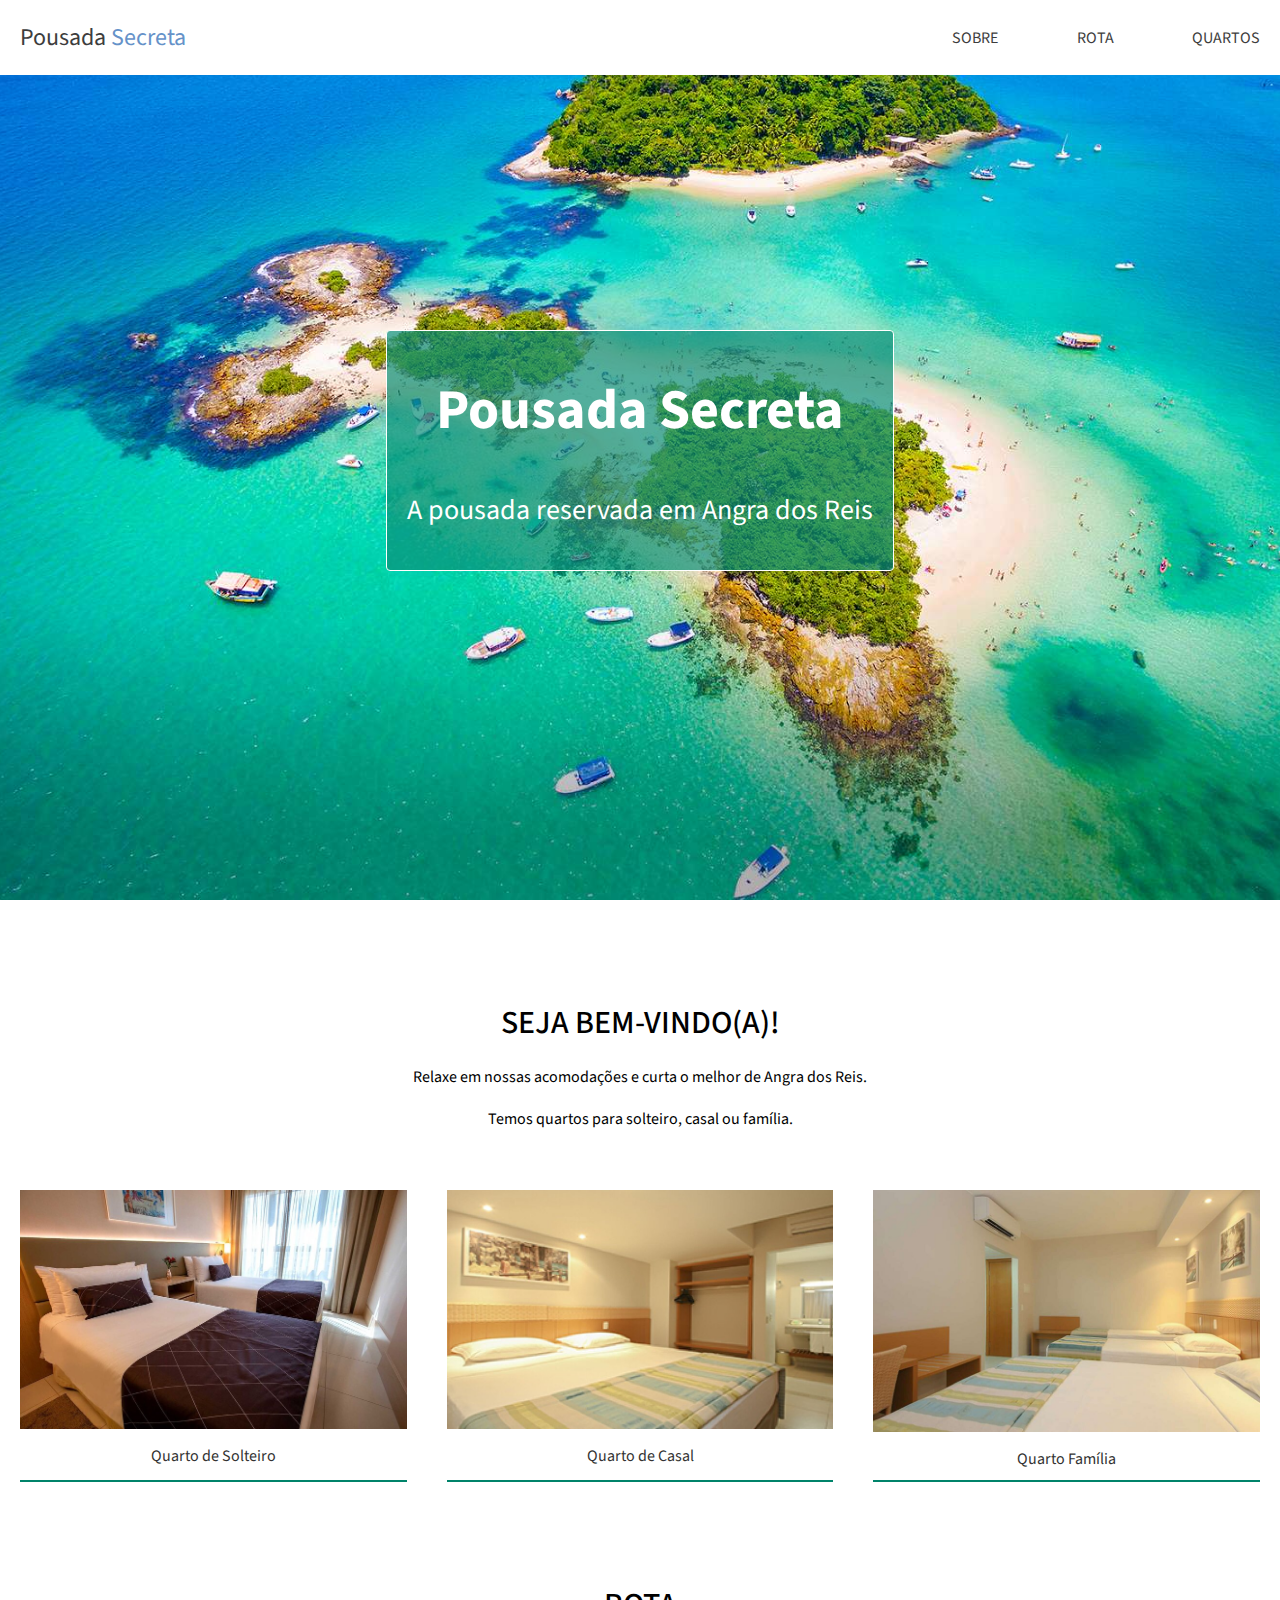
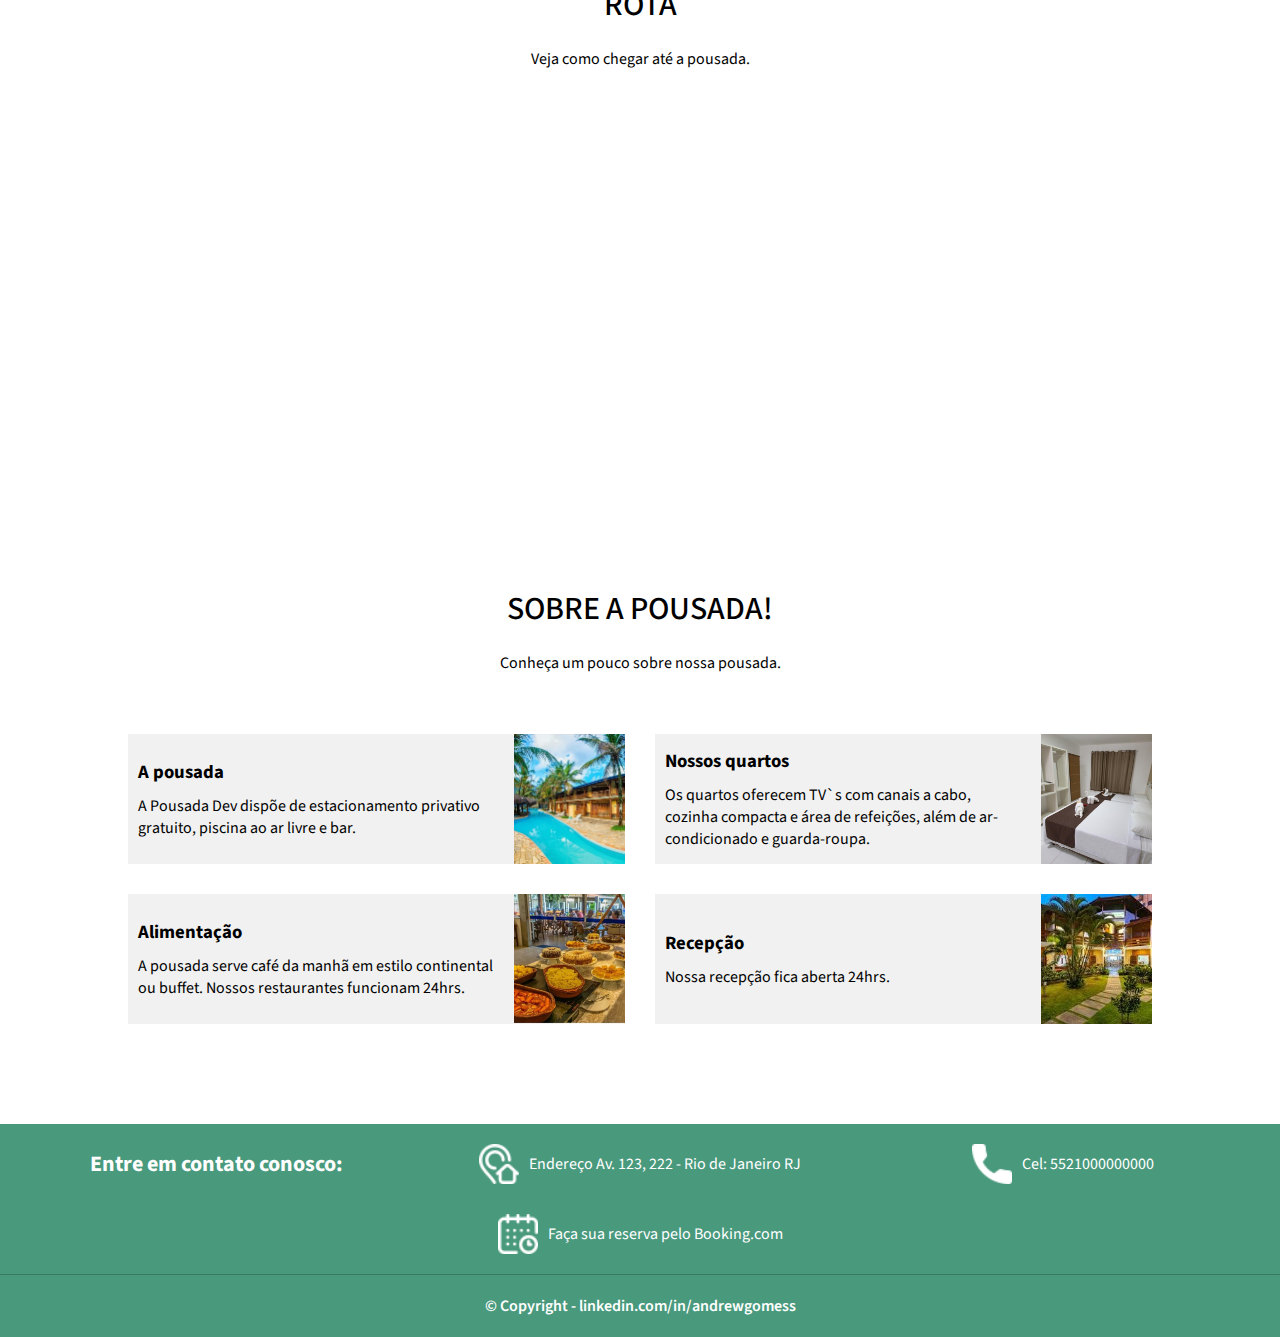
<file: index.html>
<!DOCTYPE html>
<html>
  <head>
    <meta charset="UTF-8" />
    <title>Pousada Secreta</title>
    <link rel="stylesheet" href="style.css" />
    <link
      href="https://fonts.googleapis.com/css2?family=Source+Sans+Pro:ital,wght@0,200;0,300;0,400;0,600;0,700;0,900;1,200;1,300;1,400;1,600;1,700;1,900&display=swap"
      rel="stylesheet"
    />
  </head>

  <body>
    <div class="topo">
      <div class="container-topo limitar-secao">
        <div class="container-link-logotipo">
          <a href="index.html">Pousada <span>Secreta</span></a>
        </div>
        <div class="container-links">
          <a class="link-topo" href="#sobre">SOBRE</a>
          <a class="link-topo" href="#rota">ROTA</a>
          <a class="link-topo" href="quartos.html">QUARTOS</a>
        </div>
      </div>
    </div>

    <div class="conteudo-principal">
      <div class="banner">
        <div class="container-titulo-site">
          <h1>Pousada Secreta</h1>
          <p>A pousada reservada em Angra dos Reis</p>
        </div>
      </div>

      <div id="bem-vindo" class="secao-container limitar-secao">
        <div class="container-descricao">
          <h2>SEJA BEM-VINDO(A)!</h2>
          <p>
            Relaxe em nossas acomodações e curta o melhor de Angra dos Reis.
          </p>
          <p>Temos quartos para solteiro, casal ou família.</p>
        </div>
        <div class="container-quartos">
          <div class="quarto">
            <img
              src="assets/quarto-solteiro1.jpg"
              alt="Quarto de solteiro"
              title="Quarto de solteiro"
            />
            <a href="quartos.html#solteiro">
              <p>Quarto de Solteiro</p>
            </a>
          </div>
          <div class="quarto">
            <img
              src="assets/quarto-casal1.jpg"
              alt="Quarto de casal"
              title="Quarto de casal"
            />
            <a href="quartos.html#casal">
              <p>Quarto de Casal</p>
            </a>
          </div>
          <div class="quarto">
            <img
              src="assets/quarto-familia1.jpg"
              alt="Quarto família"
              title="Quarto família"
            />
            <a href="quartos.html#familia">
              <p>Quarto Família</p>
            </a>
          </div>
        </div>
      </div>

      <div id="rota" class="secao-container">
        <div class="container-descricao">
          <h2>ROTA</h2>
          <p>Veja como chegar até a pousada.</p>
        </div>
        <div>
          <iframe
            src="https://www.google.com/maps/embed?pb=!1m14!1m8!1m3!1d14692.471710812997!2d-43.3641911!3d-22.9826906!3m2!1i1024!2i768!4f13.1!3m3!1m2!1s0x0%3A0x539cb07246f0e38d!2sVia%20Parque%20Shopping!5e0!3m2!1spt-BR!2sbr!4v1612707978931!5m2!1spt-BR!2sbr"
            width="100%"
            height="350"
            frameborder="0"
            style="border: 0"
            allowfullscreen
          ></iframe>
        </div>
      </div>

      <div id="sobre" class="secao-container">
        <div class="container-descricao">
          <h2>SOBRE A POUSADA!</h2>
          <p>Conheça um pouco sobre nossa pousada.</p>
        </div>
        <div class="container-cards">
          <div class="card">
            <div class="container-card-descricao">
              <h3>A pousada</h3>
              <p>
                A Pousada Dev dispõe de estacionamento privativo gratuito,
                piscina ao ar livre e bar.
              </p>
            </div>
            <div class="container-card-img">
              <img src="assets/img1.jpg" alt="Faixada" title="Faixada" />
            </div>
          </div>
          <div class="card">
            <div class="container-card-descricao">
              <h3>Nossos quartos</h3>
              <p>
                Os quartos oferecem TV`s com canais a cabo, cozinha compacta e
                área de refeições, além de ar-condicionado e guarda-roupa.
              </p>
            </div>
            <div class="container-card-img">
              <img src="assets/img2.jpg" alt="Quartos" title="Quartos" />
            </div>
          </div>
          <div class="card">
            <div class="container-card-descricao">
              <h3>Alimentação</h3>
              <p>
                A pousada serve café da manhã em estilo continental ou buffet.
                Nossos restaurantes funcionam 24hrs.
              </p>
            </div>
            <div class="container-card-img">
              <img
                src="assets/img3.jpg"
                alt="Restaurante"
                title="Restaurante"
              />
            </div>
          </div>
          <div class="card">
            <div class="container-card-descricao">
              <h3>Recepção</h3>
              <p>Nossa recepção fica aberta 24hrs.</p>
            </div>
            <div class="container-card-img">
              <img src="assets/img5.jpg" alt="Recepção" title="Recepção" />
            </div>
          </div>
        </div>
      </div>
    </div>

    <div class="rodape">
      <div class="container-info limitar-secao">
        <div class="card-info-rodape">
          <h4>Entre em contato conosco:</h4>
        </div>

        <div class="card-info-rodape">
          <a target="_blank" href="https://goo.gl/maps/wPAS58QxiTopxK6w7">
            <img
              src="assets/icones/endereco.png"
              alt="Ícone endereco"
              title="Ícone endereco"
            />
            <p>Endereço Av. 123, 222 - Rio de Janeiro RJ</p>
          </a>
        </div>

        <div class="card-info-rodape">
          <img
            src="assets/icones/telefone.png"
            alt="Ícone telefone"
            title="Ícone telefone"
          />
          <p>Cel: 5521000000000</p>
        </div>

        <div class="card-info-rodape">
          <a
            target="_blank"
            href="https://www.booking.com/searchresults.pt-br.html?aid=375635;label=msn-wLZ0m4wRNI00wFHQAaaO3w-79920787059858%3Atikwd-79920803013016%3Aaud-808219487%3Aloc-20%3Aneo%3Amte%3Adec%3Aqsbooking;sid=9ca5cbe6c9db71b34b98c0738ea780f4;dest_id=-666610;dest_type=city&"
          >
            <img
              src="assets/icones/calendario.png"
              alt="Ícone calendario"
              title="Ícone calendario"
            />
            <p>Faça sua reserva pelo Booking.com</p>
          </a>
        </div>
      </div>
      <div class="container-copyright">
        © Copyright - linkedin.com/in/andrewgomess
      </div>
    </div>
  </body>
</html>
</file>
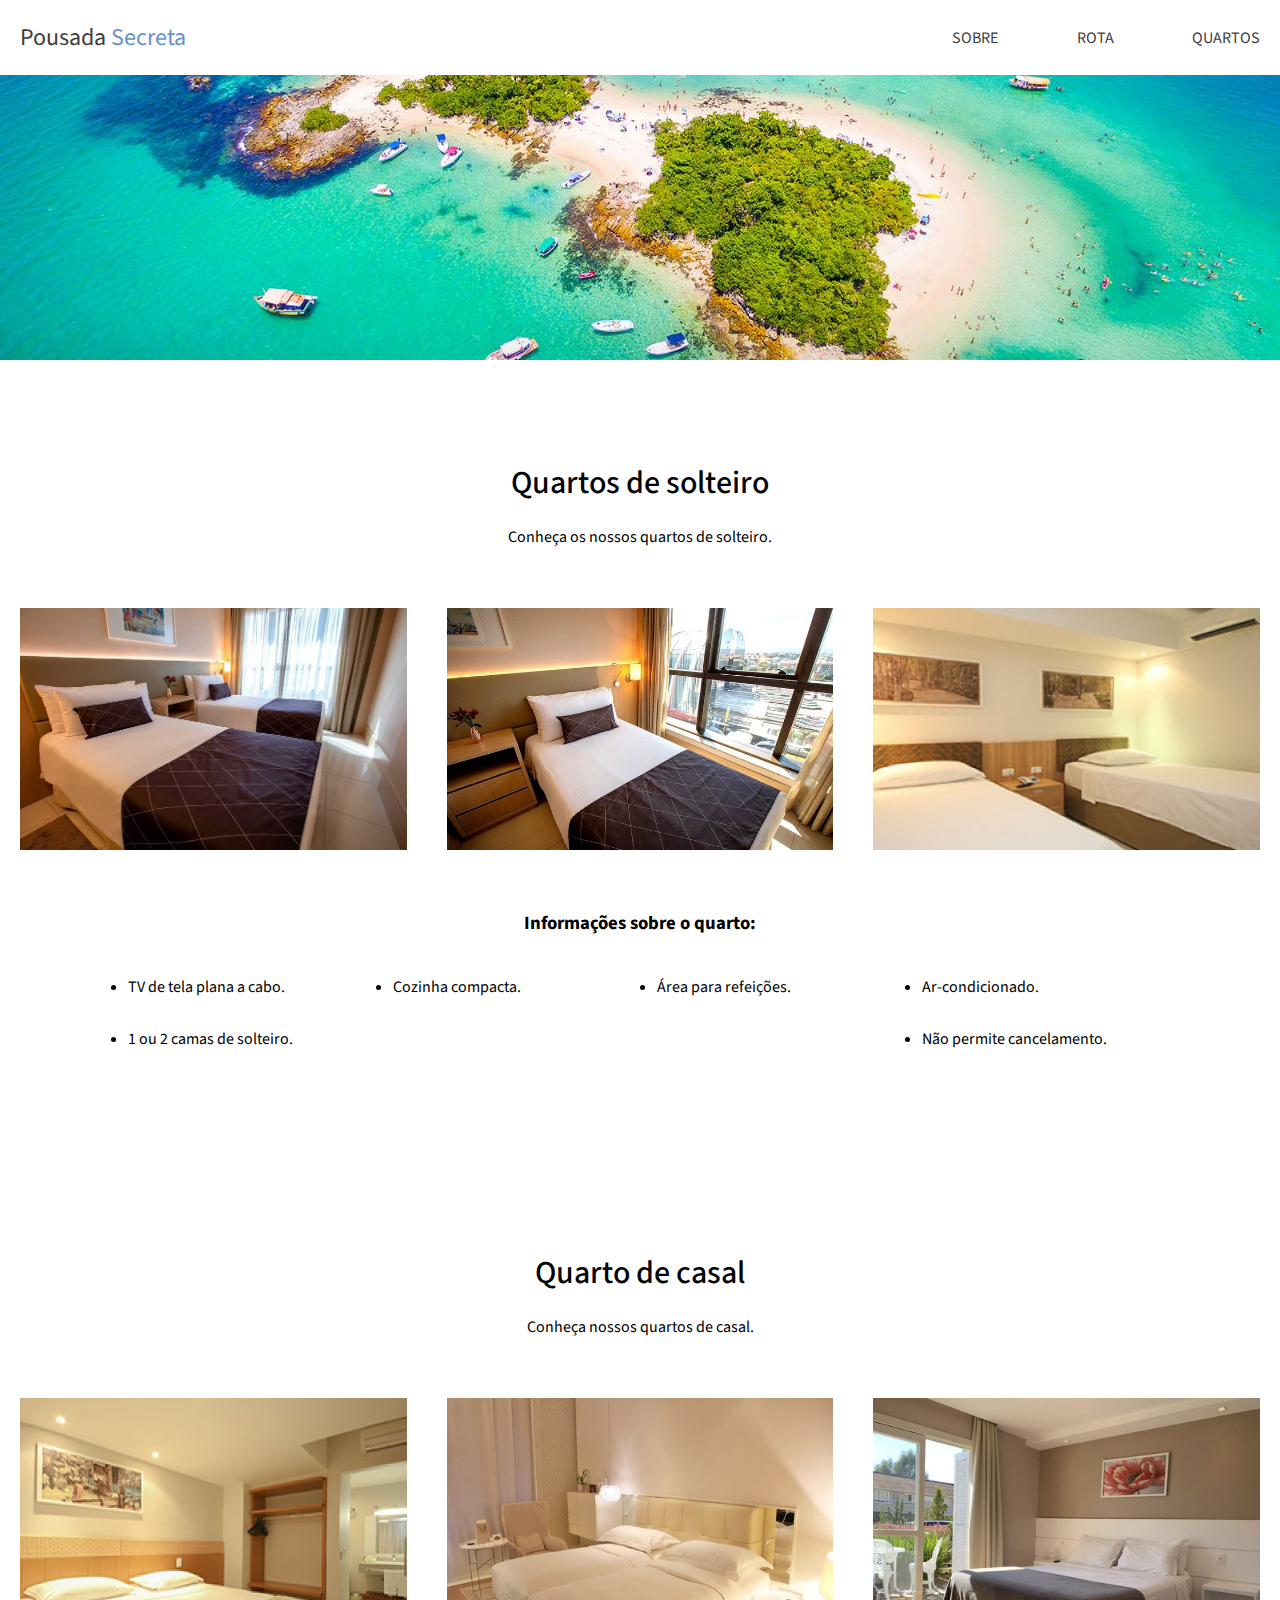
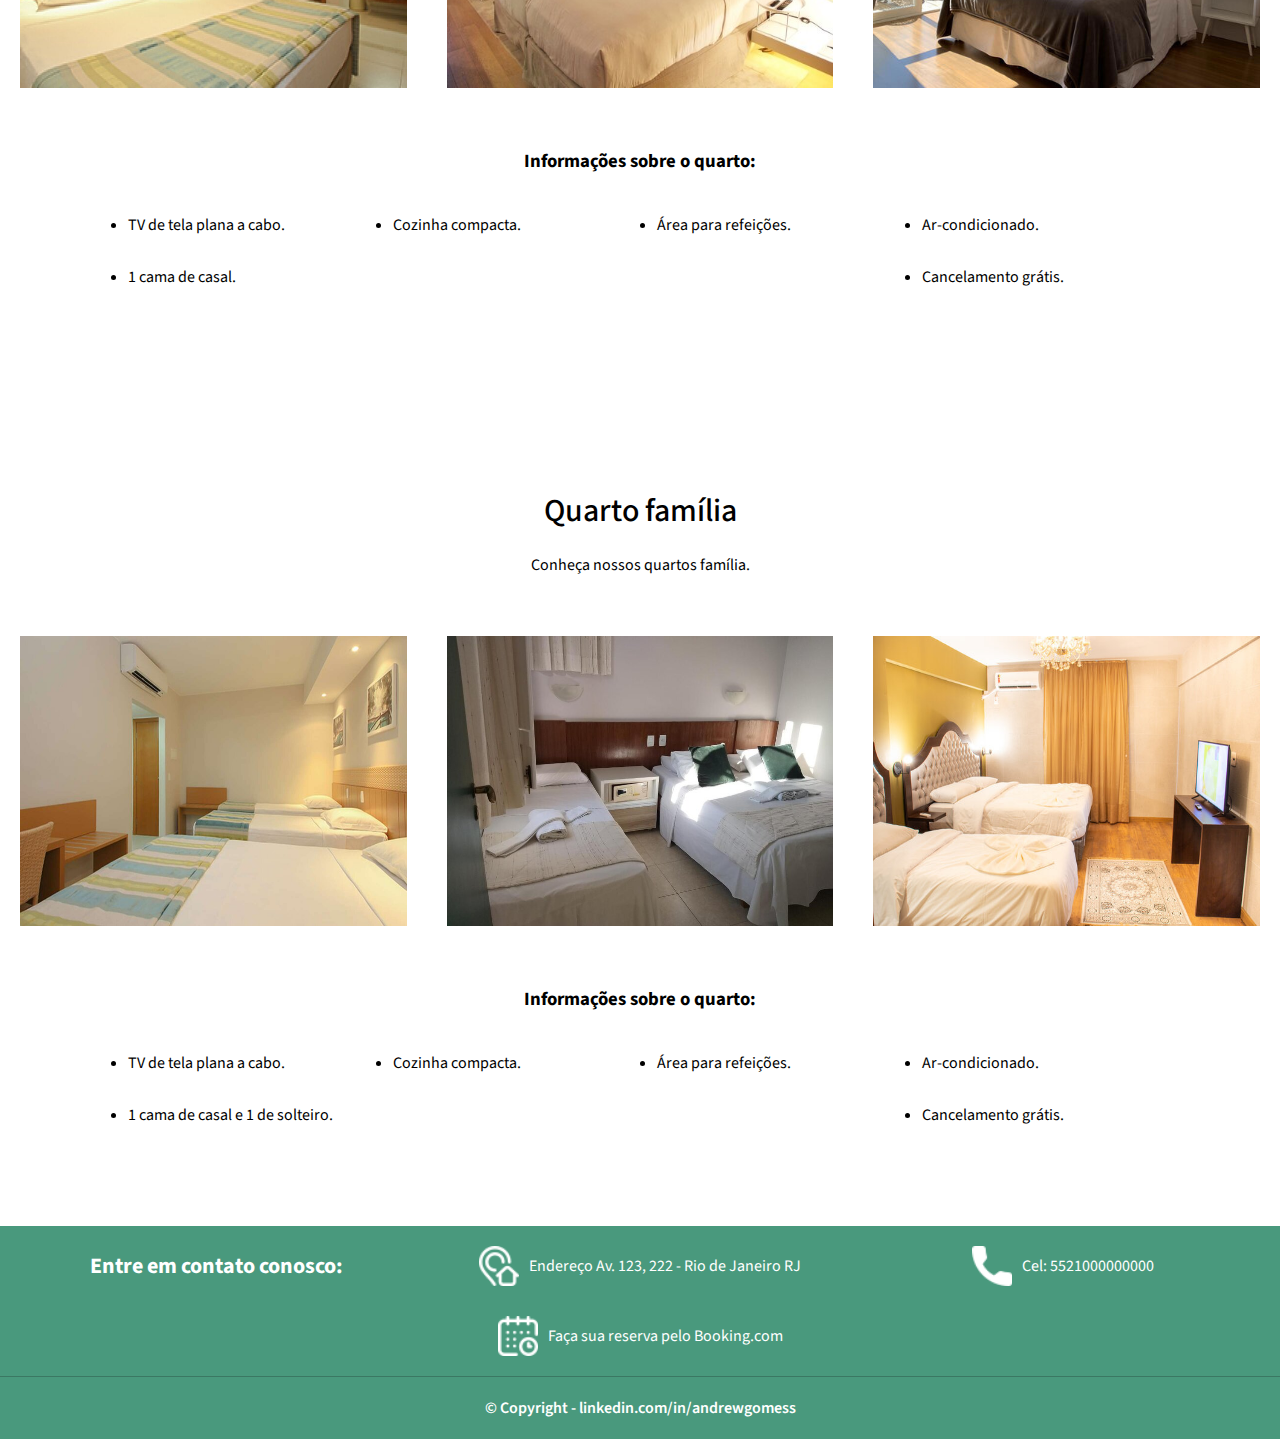
<file: quartos.html>
<!DOCTYPE html>
<html>
  <head>
    <meta charset="UTF-8" />
    <title>Quartos - Pousada Secreta</title>
    <link
      href="https://fonts.googleapis.com/css2?family=Source+Sans+Pro:ital,wght@0,200;0,300;0,400;0,600;0,700;0,900;1,200;1,300;1,400;1,600;1,700;1,900&display=swap"
      rel="stylesheet"
    />
    <link rel="stylesheet" href="style.css" />
    <link rel="stylesheet" href="style-quartos.css" />
  </head>

  <body>
    <div class="topo">
      <div class="container-topo limitar-secao">
        <div class="container-link-logotipo">
          <a href="index.html">Pousada <span>Secreta</span></a>
        </div>
        <div class="container-links">
          <a class="link-topo" href="index.html#sobre">SOBRE</a>
          <a class="link-topo" href="index.html#rota">ROTA</a>
          <a class="link-topo" href="quartos.html">QUARTOS</a>
        </div>
      </div>
    </div>

    <div class="conteudo-principal">
      <div class="banner banner-quartos"></div>

      <div id="solteiro" class="secao-container limitar-secao">
        <div class="container-descricao">
          <h2>Quartos de solteiro</h2>
          <p>Conheça os nossos quartos de solteiro.</p>
        </div>

        <div class="container-quartos">
          <img
            src="assets/quarto-solteiro1.jpg"
            alt="Quarto de solteiro 1"
            title="Quarto de solteiro 1"
          />
          <img
            src="assets/quarto-solteiro2.jpg"
            alt="Quarto de solteiro 2"
            title="Quarto de solteiro 2"
          />
          <img
            src="assets/quarto-solteiro3.jpg"
            alt="Quarto de solteiro 3"
            title="Quarto de solteiro 3"
          />
        </div>

        <div class="container-informacoes">
          <h3>Informações sobre o quarto:</h3>
          <ul class="lista-informacoes">
            <li>TV de tela plana a cabo.</li>
            <li>Cozinha compacta.</li>
            <li>Área para refeições.</li>
            <li>Ar-condicionado.</li>
            <li>1 ou 2 camas de solteiro.</li>
            <li>Não permite cancelamento.</li>
          </ul>
        </div>
      </div>

      <div id="casal" class="secao-container limitar-secao">
        <div class="container-descricao">
          <h2>Quarto de casal</h2>
          <p>Conheça nossos quartos de casal.</p>
        </div>

        <div class="container-quartos">
          <img
            src="assets/quarto-casal1.jpg"
            alt="Quarto de casal 1"
            title="Quarto de casal 1"
          />
          <img
            src="assets/quarto-casal2.jpg"
            alt="Quarto de casal 2"
            title="Quarto de casal 2"
          />
          <img
            src="assets/quarto-casal3.jpg"
            alt="Quarto de casal 3"
            title="Quarto de casal 3"
          />
        </div>

        <div class="container-informacoes">
          <h3>Informações sobre o quarto:</h3>
          <ul class="lista-informacoes">
            <li>TV de tela plana a cabo.</li>
            <li>Cozinha compacta.</li>
            <li>Área para refeições.</li>
            <li>Ar-condicionado.</li>
            <li>1 cama de casal.</li>
            <li>Cancelamento grátis.</li>
          </ul>
        </div>
      </div>

      <div id="familia" class="secao-container limitar-secao">
        <div class="container-descricao">
          <h2>Quarto família</h2>
          <p>Conheça nossos quartos família.</p>
        </div>

        <div class="container-quartos">
          <img
            src="assets/quarto-familia1.jpg"
            alt="Quarto família 1"
            title="Quarto família 1"
          />
          <img
            src="assets/quarto-familia2.jpg"
            alt="Quarto família 2"
            title="Quarto família 2"
          />
          <img
            src="assets/quarto-familia3.jpg"
            alt="Quarto família 3"
            title="Quarto família 3"
          />
        </div>

        <div class="container-informacoes">
          <h3>Informações sobre o quarto:</h3>
          <ul class="lista-informacoes">
            <li>TV de tela plana a cabo.</li>
            <li>Cozinha compacta.</li>
            <li>Área para refeições.</li>
            <li>Ar-condicionado.</li>
            <li>1 cama de casal e 1 de solteiro.</li>
            <li>Cancelamento grátis.</li>
          </ul>
        </div>
      </div>
    </div>

    <div class="rodape">
      <div class="container-info limitar-secao">
        <div class="card-info-rodape">
          <h4>Entre em contato conosco:</h4>
        </div>

        <div class="card-info-rodape">
          <a target="_blank" href="https://goo.gl/maps/wPAS58QxiTopxK6w7">
            <img
              src="assets/icones/endereco.png"
              alt="Ícone endereco"
              title="Ícone endereco"
            />
            <p>Endereço Av. 123, 222 - Rio de Janeiro RJ</p>
          </a>
        </div>

        <div class="card-info-rodape">
          <img
            src="assets/icones/telefone.png"
            alt="Ícone telefone"
            title="Ícone telefone"
          />
          <p>Cel: 5521000000000</p>
        </div>

        <div class="card-info-rodape">
          <a
            target="_blank"
            href="https://www.booking.com/searchresults.pt-br.html?aid=375635;label=msn-wLZ0m4wRNI00wFHQAaaO3w-79920787059858%3Atikwd-79920803013016%3Aaud-808219487%3Aloc-20%3Aneo%3Amte%3Adec%3Aqsbooking;sid=9ca5cbe6c9db71b34b98c0738ea780f4;dest_id=-666610;dest_type=city&"
          >
            <img
              src="assets/icones/calendario.png"
              alt="Ícone calendario"
              title="Ícone calendario"
            />
            <p>Faça sua reserva pelo Booking.com</p>
          </a>
        </div>
      </div>
      <div class="container-copyright">
        © Copyright - linkedin.com/in/andrewgomess
      </div>
    </div>
  </body>
</html>
</file>
<file: style.css>
* {
  margin: 0;
  padding: 0;
  box-sizing: border-box;
  font-family: "Source Sans Pro", sans-serif;
}

.limitar-secao {
  width: 100%;
  max-width: 1440px;
  margin: 0 auto;
}

/* Estilização Topo */
.topo {
  width: 100%;
  position: fixed;
  background-color: #fff;
}

.container-topo {
  display: flex;
  align-items: center;
  justify-content: space-between;
  flex-wrap: wrap;
  gap: 30px;
  padding: 20px;
  color: #3d3d3d;
}

.container-link-logotipo {
  flex: 1 0 60%;
}

.container-link-logotipo a {
  font-size: 24px;
  text-decoration: none;
  color: #3d3d3d;
}

.container-link-logotipo span {
  color: #6592c9;
}

.container-links {
  flex: 1 0 150px;
  display: flex;
  justify-content: space-between;
}

.link-topo {
  text-decoration: none;
  color: #3d3d3d;
}

/* Estilização do Conteúdo Principal */

.banner {
  width: 100%;
  height: 100vh;
  padding: 0 20px;
  background-image: url("../assets/img-fundo.jpg");
  background-position: center;
  background-size: cover;

  display: flex;
  justify-content: center;
  align-items: center;
}

.container-titulo-site {
  display: flex;
  flex-direction: column;
  align-items: center;
  gap: 40px;
  padding: 40px 20px;
  font-size: 28px;
  color: #fff;
  background-color: #0a9077b3;
  border: 1px solid #fff;
  border-radius: 4px;
  text-align: center;
}

.secao-container {
  display: flex;
  flex-direction: column;
  gap: 60px;
  padding: 100px 20px;
  text-align: center;
}

.container-descricao {
  display: flex;
  flex-direction: column;
  gap: 20px;
}

.container-descricao h2 {
  font-size: 32px;
  font-weight: 500;
}

.container-quartos {
  display: flex;
  justify-content: space-between;
  gap: 40px;
  flex-wrap: wrap;
}

.quarto {
  flex: 1 0 250px;
  text-decoration: none;
  color: #3d3d3d;
  padding-bottom: 10px;
  border-bottom: 2px solid #00836a;
}

.quarto img {
  width: 100%;
  margin-bottom: 10px;
}

.quarto a {
  text-decoration: none;
  color: #333;
}

.secao-container h2 {
  font-size: 32px;
  font-weight: 500;
}

#rota {
  padding: 0px;
}

/* Estilização seção Sobre */
.container-cards {
  max-width: 1024px;
  margin: 0 auto;
  display: flex;
  flex-wrap: wrap;
  justify-content: space-between;
  gap: 30px;
}

.card {
  flex: 1 0 350px;
  height: 130px;
  display: flex;
  align-items: center;
  justify-content: space-between;
  gap: 10px;
  text-align: left;
  background-color: #f1f1f1;
}

.container-card-descricao {
  width: 100%;
  height: 100%;
  padding: 0px 10px;
  display: flex;
  flex-direction: column;
  justify-content: center;
  gap: 10px;
}

.container-card-img {
  width: 30%;
  height: 100%;
}

.container-card-img img {
  width: 100%;
  height: 100%;
  object-fit: cover;
}

/* Estilização do rodapé */
.rodape {
  background-color: #49997d;
  color: #fff;
}

.container-info {
  padding: 20px;
  display: flex;
  flex-wrap: wrap;
  justify-content: space-between;
  gap: 30px;
}

.card-info-rodape {
  flex: 1 0 300px;
  display: flex;
  justify-content: center;
  align-items: center;
}

.card-info-rodape h4 {
  font-size: 22px;
}

.card-info-rodape a {
  display: flex;
  align-items: center;
  color: #fff;
  text-decoration: none;
}

.card-info-rodape p {
  margin-left: 10px;
}

.card-info-rodape img {
  width: 40px;
  height: 40px;
}

.container-copyright {
  padding: 20px;
  font-weight: 600;
  text-align: center;
  border-top: 1px solid #3b7863;
}
</file>
<file: style-quartos.css>
.banner-quartos {
  height: 40vh;
}

.container-quartos img {
  width: 350px;
  flex-grow: 1;
}

.container-informacoes {
  max-width: 1024px;
  margin: 0 auto;
  display: flex;
  flex-direction: column;
  gap: 40px;
  align-items: center;
}

.lista-informacoes {
  display: flex;
  align-items: center;
  justify-content: space-between;
  gap: 30px;
  flex-wrap: wrap;
}

.lista-informacoes li {
  width: 230px;
  text-align: left;
}
</file>
